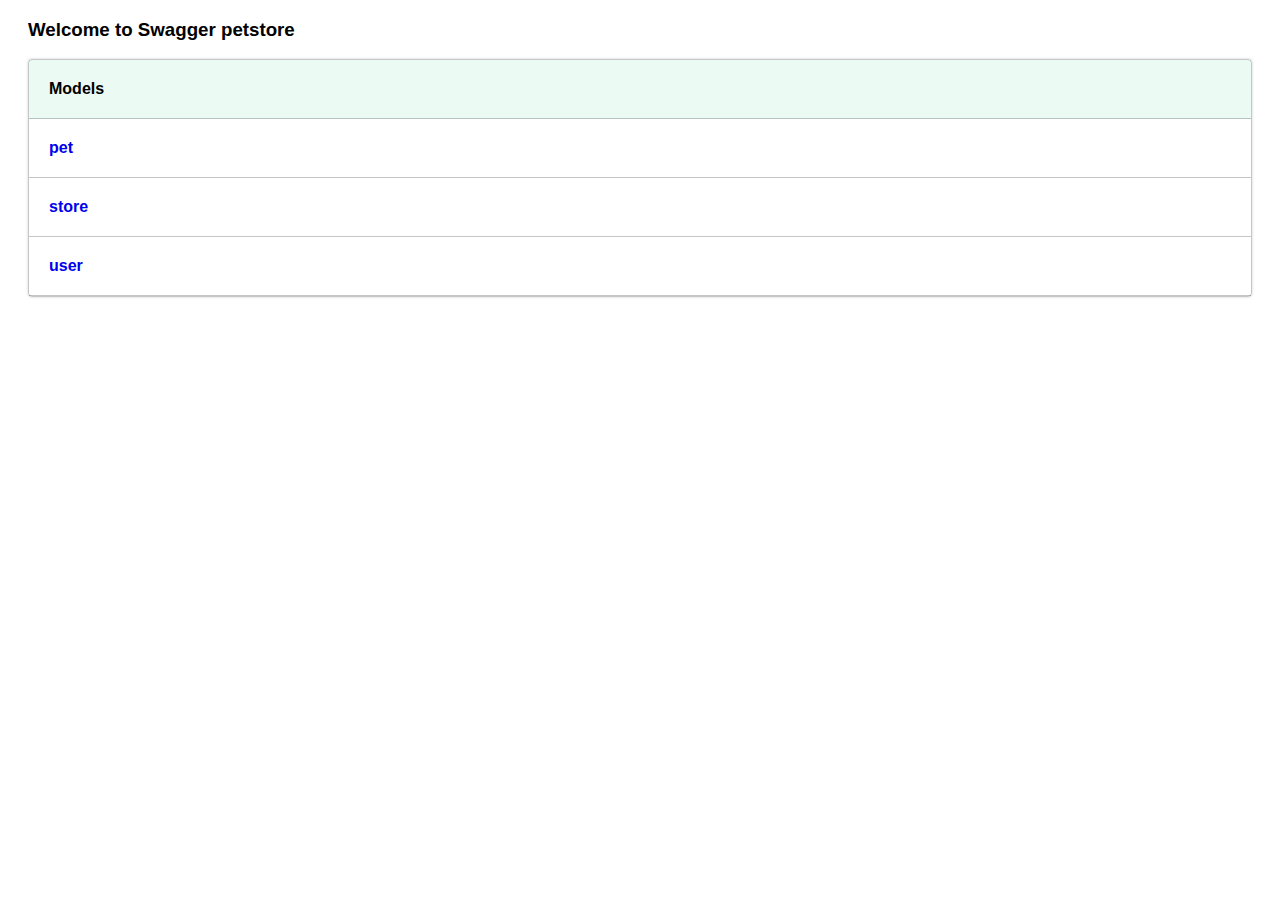
<file: httpRequests/src/com/company/http/index.html>
<!DOCTYPE html>
<html lang="en">
<head>
    <link rel="stylesheet" type="text/css" href="./css/main.css">
    <meta charset="UTF-8">
    <title>Swagger Petstore</title>
</head>

<body>
<div id="swagger-ui">
    <h3>Welcome to Swagger petstore</h3>
    <div class="wrapper">
    <section class="models">
        <h4>Models</h4>
            <div class="model-link">
            <a href="model/pet.html" class="model_title">pet</a>
            </div>
            
            <div class="model-link">
            <a href="model/store.html" class="model_title">store</a>
            </div>
            
            <div class="model-link">
            <a href="model/user.html" class="model_title">user</a>
            </div>
        </section>
    </div>
</div>
</body>
</html>
</file>
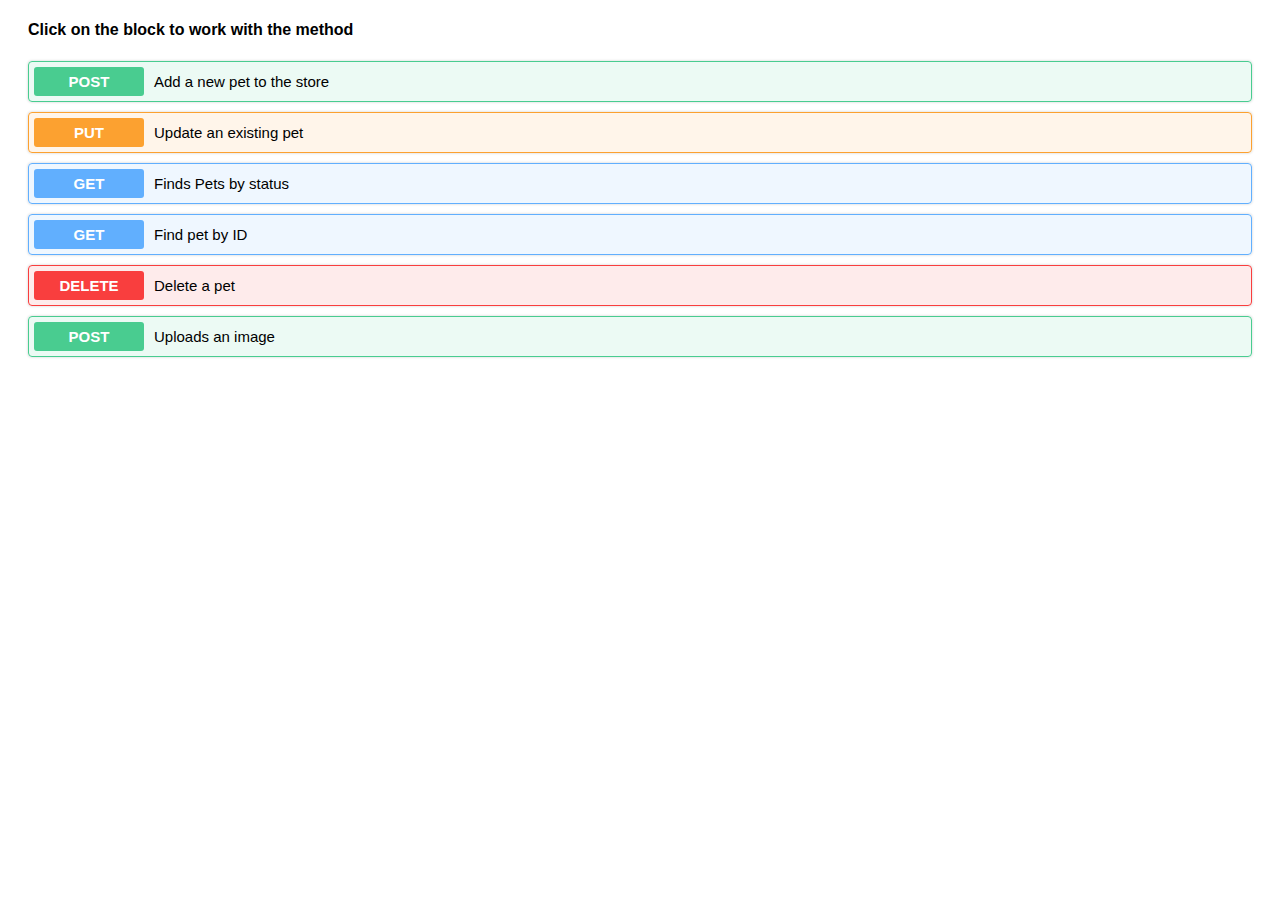
<file: httpRequests/src/com/company/http/model/pet.html>
<!DOCTYPE HTML>
<html lang="en">
<head>
    <link rel="stylesheet" type="text/css" href="./../css/main.css">
    <link rel="stylesheet" type="text/css" href="./../css/model.css">
    <link rel="stylesheet" type="text/css" href="./../css/modelForms.css">
    <script type="text/javascript" src="./../js/modelRequests/petRequests.js"></script>
    <script type="text/javascript" src="./../js/xmlhttp.js"></script>
    <script type="text/javascript" src="./../js/view.js"></script>
</head>

<body>
<!-- Container with pet methods -->
<h4>Click on the block to work with the method</h4>
<div id="pet-methods" class="methods-container">
    <!-- POST -->
    <div class="method-wrapper">
        <div class="block block-post" onclick="openBlock('addPet')">
            <span class="method-name">POST</span>
            <span class="method-description">Add a new pet to the store</span>
        </div>
        
        <div id="addPet" class="block-post method-gui" style="display:none; float: left">
            <!-- pet addition form -->
            <div class="form">
            <form>
                <div class="main">
                    <div class="field">
                        <label class="fieldName">Pet id:</label>
                        <input type="text" name="petId" id="addPet_petId">
                    </div>
                    
                    <div class="field">
                        <label class="fieldName">Pet name:</label>
                        <input type="text" name="petName" id="addPet_petName">
                    </div>
                    
                    <div class="field">
                        <label class="fieldName">Category id:</label>
                        <input type="text" name="categoryId" id="addPet_categoryId">
                    </div>
        
                    <div class="field">
                        <label class="fieldName">Category name:</label>
                        <input type="text" name="categoryName" id="addPet_categoryName">
                    </div>
                    
                    <div class="field">
                        <label class="fieldName">Photo URL:</label>
                        <input type="text" name="photoURL" id="addPet_photoURL">
                    </div>
                                
                    <div class="field">
                        <label class="fieldName">Pet status:</label>
                        <select name="petStatus" class="status" id="addPet_status">
                            <option value="available">Available</option>
                            <option value="pending">Pending</option>
                            <option value="sold">Sold</option>
                        </select>
                    </div>
                    
                    <div class="button-block">
                        <button type="button" onclick="addPet()">Execute</button>
                    </div>        
                </div>
            </form>
            </div>    
            
            <div class="result">
                <label class="fieldName">Response body:</label>
                <textarea disabled id="addPet_result"></textarea>
            </div>
        </div>
    </div>    
    
    <!-- PUT -->
    <div class="method-wrapper">
        <div class="block block-put" onclick="openBlock('updatePet')">
            <span class="method-name">PUT</span>
            <span class="method-description">Update an existing pet</span>
        </div>
        <div id="updatePet" class="block-put method-gui" style="display:none; float: left">
            <!-- pet updating form -->
            <div class="form">
            <form>
                <div class="main">
                    <div class="field">
                        <label class="fieldName">Pet id:</label>
                        <input type="text" name="petId" id="updatePet_petId">
                    </div>
                    
                    <div class="field">
                        <label class="fieldName">Pet name:</label>
                        <input type="text" name="petName" id="updatePet_petName">
                    </div>
                    
                    <div class="field">
                        <label class="fieldName">Category id:</label>
                        <input type="text" name="categoryId" id="updatePet_categoryId">
                    </div>
        
                    <div class="field">
                        <label class="fieldName">Category name:</label>
                        <input type="text" name="categoryName" id="updatePet_categoryName">
                    </div>
                    
                    <div class="field">
                        <label class="fieldName">Photo URL:</label>
                        <input type="text" name="photoURL" id="updatePet_photoURL">
                    </div>
                                
                    <div class="field">
                        <label class="fieldName">Pet status:</label>
                        <select name="petStatus" class="status" id="updatePet_status">
                            <option value="available">Available</option>
                            <option value="pending">Pending</option>
                            <option value="sold">Sold</option>
                        </select>
                    </div>
                    
                    <div class="button-block">
                        <button type="button" onclick="updatePet()">Execute</button>
                    </div>        
                </div>
            </form>
            </div>    
            
            <div class="result">
                <label class="fieldName">Response body:</label>
                <textarea disabled id="updatePet_result"></textarea>
            </div>
        </div>
    </div>
    
    <!-- GET -->
    <div class="method-wrapper">
        <div class="block block-get" onclick="openBlock('petByStatus')">
            <span class="method-name">GET</span>
            <span class="method-description">Finds Pets by status</span>
        </div>
        
        <div id="petByStatus" class="block-get method-gui" style="display:none; float: left">
            <!-- pet search form by status -->
            <div class="form">
            <form>
                <div class="main">
                    <div class="field">
                        <label class="fieldName">Pet status:</label>
                        <select name="petStatus" class="status" id="petByStatus_status">
                            <option value="available">Available</option>
                            <option value="pending">Pending</option>
                            <option value="sold">Sold</option>
                        </select>
                    </div>
                    
                    <div class="button-block">
                        <button type="button" onclick="getPetByStatus()">Execute</button>
                    </div>        
                </div>
            </form>
            </div>
            
            <div class="result">
                <label class="fieldName">Response body:</label>
                <textarea disabled id="petByStatus_result"></textarea>
            </div>
        </div>
    </div>
    
    <!-- GET -->
    <div class="method-wrapper">
        <div class="block block-get" onclick="openBlock('petById')">
            <span class="method-name">GET</span>
            <span class="method-description">Find pet by ID</span>
        </div>
        
        <div id="petById" class="block-get method-gui" style="display:none; float: left">
            <!-- pet search form by ID -->
            <div class="form">
            <form>
                <div class="main">
                    <div class="field">
                        <label class="fieldName">Pet id:</label>
                        <input type="text" name="petId" id="petById_petId">
                    </div>
                    
                    <div class="button-block">
                        <button type="button" onclick="getPetById()">Execute</button>
                    </div>        
                </div>
            </form>
            </div>
            
            <div class="result">
                <label class="fieldName">Response body:</label>
                <textarea disabled id="petById_result"></textarea>
            </div>
        </div>
    </div>
    
    <!-- DELETE -->
    <div class="method-wrapper">
        <div class="block block-delete" onclick="openBlock('deletePet')">
            <span class="method-name">DELETE</span>
            <span class="method-description">Delete a pet</span>
        </div>
        <div id="deletePet" class="block-delete method-gui" style="display:none; float: left">
            <!--delete pet by id-->
            <div class="form">
            <form>
                <div class="main">
                    <div class="field">
                        <label class="fieldName">Pet id:</label>
                        <input type="text" name="petId" id="deletePet_petId">
                    </div>
                    
                    <div class="button-block">
                        <button type="button" onclick="deletePetById()">Execute</button>
                    </div>        
                </div>
            </form>
            </div>

            <div class="result">
                <label class="fieldName">Response body:</label>
                <textarea disabled id="deletePet_result"></textarea>
            </div>        
        </div>
    </div>
    
    <!-- POST -->
    <div class="method-wrapper">
        <div class="block block-post" onclick="openBlock('uploadImage')">
            <span class="method-name">POST</span>
            <span class="method-description">Uploads an image</span>
        </div>    
        
        <div id="uploadImage" class="block-post method-gui" style="display:none; float: left">
            <div class="form">
            <form>
                <div class="main">
                    <div class="field">
                        <label class="fieldName">Pet id:</label>
                        <input type="text" name="petId" id="uploadImage_petId">
                    </div>
                
                    <div class="field">
                        <label class="fieldName">File to upload:</label>
                        <input type="file" id="uploadImage_img">
                    </div>
                    
                    <div class="button-block">
                        <button type="button" onclick="uploadImage()">Execute</button>
                    </div>        
                </div>
            </form>
            </div>
            
            <div class="result">
                <label class="fieldName">Response body:</label>
                <textarea disabled id="uploadImage_result"></textarea>
            </div>    
        </div>
    </div>    
</div>
</body>
</html>
</file>
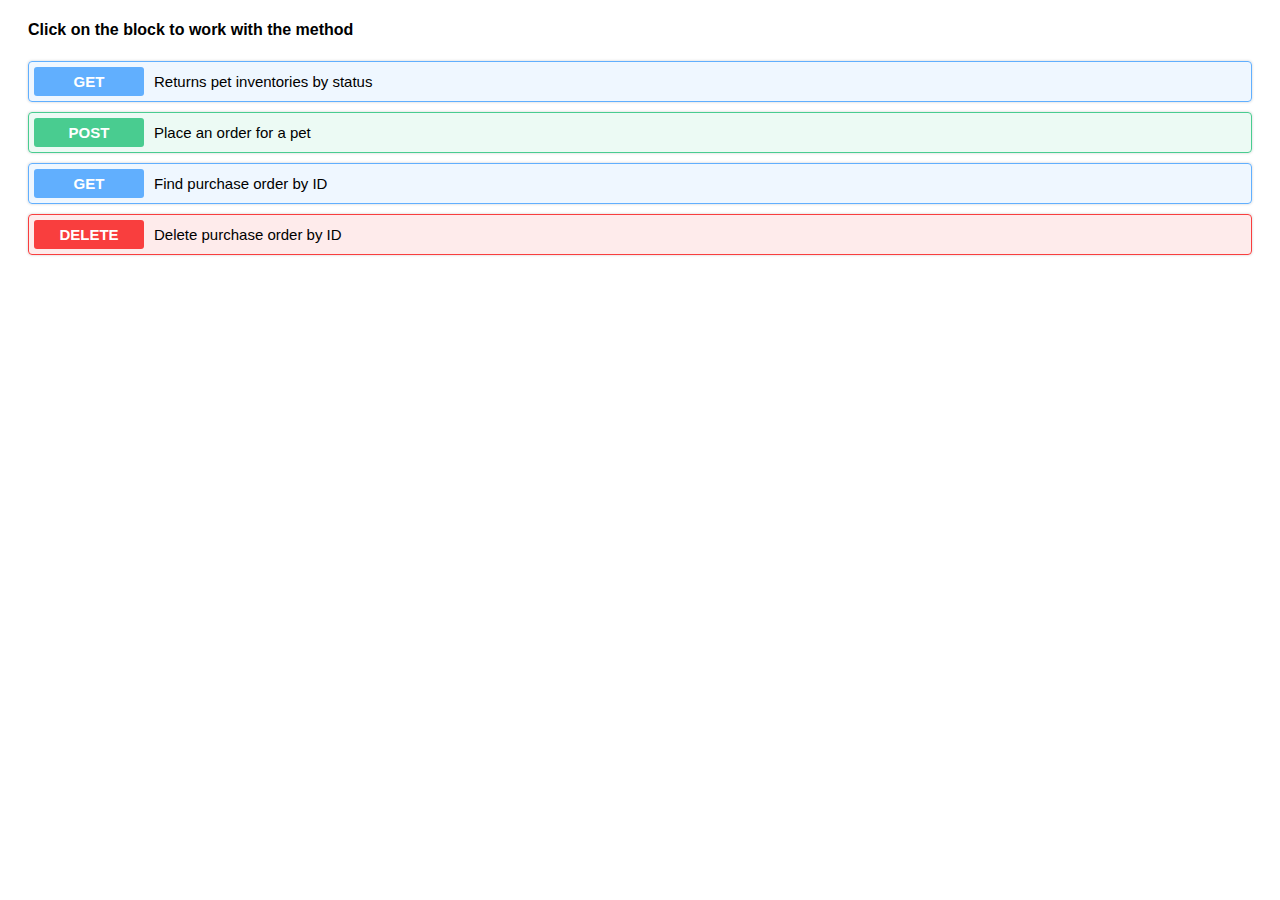
<file: httpRequests/src/com/company/http/model/store.html>
<!DOCTYPE HTML>
<html lang="en">
<head>
    <link rel="stylesheet" type="text/css" href="./../css/main.css">
    <link rel="stylesheet" type="text/css" href="./../css/model.css">
    <link rel="stylesheet" type="text/css" href="./../css/modelForms.css">
    <script type="text/javascript" src="./../js/modelRequests/storeRequests.js"></script>
    <script type="text/javascript" src="./../js/xmlhttp.js"></script>
    <script type="text/javascript" src="./../js/view.js"></script>
</head>

<body>
<!-- Container with store methods -->
<h4>Click on the block to work with the method</h4>
<div id="store-methods" class="methods-container">
    <!-- GET -->
    <div class="method-wrapper">
        <div class="block block-get" onclick="openBlock('returnInvertory')">
            <span class="method-name">GET</span>
            <span class="method-description">Returns pet inventories by status</span>
        </div>

        <div id="returnInvertory" class="block-get method-gui" style="display:none; float: left">
            <!-- returns pet inventories by status -->
            <div class="form">
                <form>
                    <div class="main">
                        <label class="fieldName">Return pet inventories: </label>
                        <div class="button-block">
                            <button type="button" onclick="getInventoryByStatus()">Execute</button>
                        </div>
                    </div>
                </form>
            </div>

            <div class="result">
                <label class="fieldName">Response body:</label>
                <textarea disabled id="returnInvertory_result"></textarea>
            </div>
        </div>
    </div>

    <!-- POST -->
    <div class="method-wrapper">
        <div class="block block-post" onclick="openBlock('placeAnOrder')">
            <span class="method-name">POST</span>
            <span class="method-description">Place an order for a pet</span>
        </div>

        <div id="placeAnOrder" class="block-post method-gui" style="display:none; float: left;">
            <!-- form for ordering a pet -->
            <div class="form">
                <form>
                    <div class="main">
                        <div class="field">
                            <label class="fieldName">Order id:</label>
                            <input type="text" name="orderId" id="placeAnOrder_id">
                        </div>

                        <div class="field">
                            <label class="fieldName">Pet id:</label>
                            <input type="text" name="petId" id="placeAnOrder_petId">
                        </div>

                        <div class="field">
                            <label class="fieldName">Quantity:</label>
                            <input type="text" name="quantity" id="placeAnOrder_quantity">
                        </div>

                        <div class="field">
                            <label class="fieldName">Snip date:</label>
                            <input type="text" name="snipDate" id="placeAnOrder_snipDate">
                        </div>

                        <div class="field">
                            <label class="fieldName">Order status:</label>
                            <select name="orderStatus" class="status" id="placeAnOrder_status">
                                <option value="placed">Placed</option>
                                <option value="approved">Approved</option>
                                <option value="delivered">Delivered</option>
                            </select>
                        </div>

                        <div class="field">
                            <label class="fieldName">Complete:</label>
                            <select name="complete" class="status"  id="placeCompleteOrder_status">
                                <option value="true">Yes</option>
                                <option value="false">No</option>
                            </select>
                        </div>

                        <div class="button-block">
                            <button type="button" onclick="placeAnOrder()">Execute</button>
                        </div>
                    </div>
                </form>
            </div>

            <div class="result">
                <label class="fieldName">Response body:</label>
                <textarea disabled id="placeAnOrder_result"></textarea>
            </div>
        </div>
    </div>

    <!-- GET -->
    <div class="method-wrapper">
        <div class="block block-get" onclick="openBlock('findPurchase')">
            <span class="method-name">GET</span>
            <span class="method-description">Find purchase order by ID</span>
        </div>

        <div id="findPurchase" class="block-get method-gui" style="display:none; float: left">
            <!-- order search form by ID -->
            <div class="form">
                <form>
                    <div class="main">
                        <div class="field">
                            <label class="fieldName">Order id:</label>
                            <input type="text" name="orderId" id="findPurchase_orderId">
                        </div>

                        <div class="button-block">
                            <button type="button" onclick="getOrderById()">Execute</button>
                        </div>
                    </div>
                </form>
            </div>

            <div class="result">
                <label class="fieldName">Response body:</label>
                <textarea disabled id="findPurchase_result"></textarea>
            </div>
        </div>
    </div>

    <!-- DELETE -->
    <div class="method-wrapper">
        <div class="block block-delete" onclick="openBlock('deletePurchase')">
            <span class="method-name">DELETE</span>
            <span class="method-description">Delete purchase order by ID</span>
        </div>

        <div id="deletePurchase" class="block-delete method-gui" style="display:none; float: left">
            <!--delete purchase order by id-->
            <div class="form">
                <form>
                    <div class="main">
                        <div class="field">
                            <label class="fieldName">Order id:</label>
                            <input type="text" name="orderId" id="deletePurchase_orderId">
                        </div>

                        <div class="button-block">
                            <button type="button" onclick="deleteOrderById()">Execute</button>
                        </div>
                    </div>
                </form>
            </div>

            <div class="result">
                <label class="fieldName">Response body:</label>
                <textarea disabled id="deletePurchase_result"></textarea>
            </div>
        </div>
    </div>
</div>
</body>
</html>
</file>
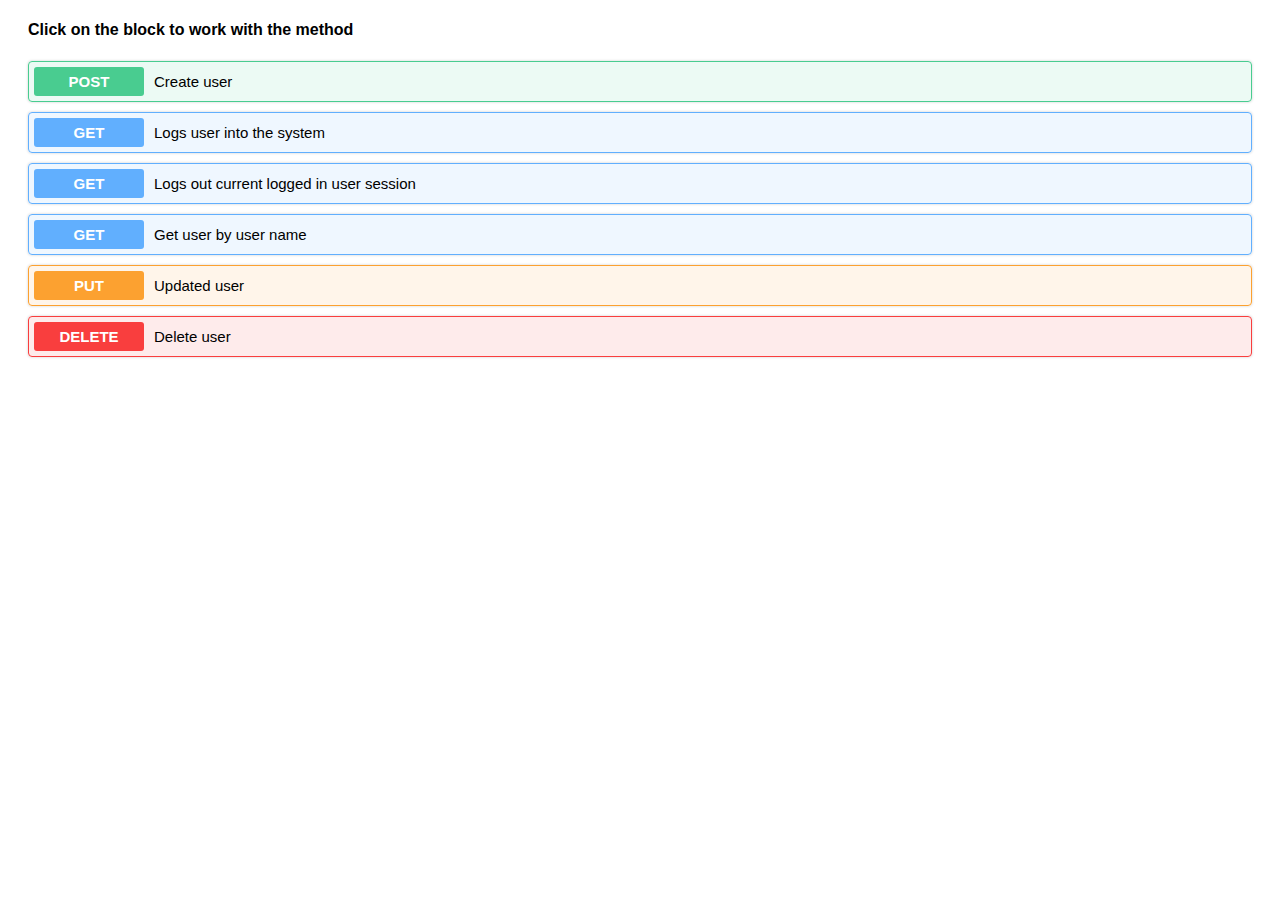
<file: httpRequests/src/com/company/http/model/user.html>
<!DOCTYPE HTML>
<html lang="en">
<head>
    <link rel="stylesheet" type="text/css" href="./../css/main.css">
    <link rel="stylesheet" type="text/css" href="./../css/model.css">
    <link rel="stylesheet" type="text/css" href="./../css/modelForms.css">
    <script type="text/javascript" src="./../js/modelRequests/userRequests.js"></script>
    <script type="text/javascript" src="./../js/xmlhttp.js"></script>
    <script type="text/javascript" src="./../js/view.js"></script>
</head>

<body>
<!-- Container with user methods -->
<h4>Click on the block to work with the method</h4>            
<div id="user-methods" class="methods-container">
    <!-- POST -->
    <div class="method-wrapper">
        <div class="block block-post" onclick="openBlock('addUser')">
            <span class="method-name">POST</span>
            <span class="method-description">Create user</span>
        </div>
        
        <div id="addUser" class="block-post method-gui" style="display:none; float: left">
            <!-- user addition form -->
            <div class="form">
            <form>
                <div class="main">
                    <div class="field">
                        <label class="fieldName">User id:</label>
                        <input type="text" name="userId" id="addUser_userId">
                    </div>
                    
                    <div class="field">
                        <label class="fieldName">User name:</label>
                        <input type="text" name="userName" id="addUser_userName">
                    </div>
                    
                    <div class="field">
                        <label class="fieldName">First name:</label>
                        <input type="text" name="firstName" id="addUser_firstName">
                    </div>
        
                    <div class="field">
                        <label class="fieldName">Last name:</label>
                        <input type="text" name="lastName" id="addUser_lastName">
                    </div>
                    
                    <div class="field">
                        <label class="fieldName">E-mail:</label>
                        <input type="text" name="email" id="addUser_email">
                    </div>
                                
                    <div class="field">
                        <label class="fieldName">Password:</label>
                        <input type="password" name="password" id="addUser_password">
                    </div>
                    
                    <div class="field">
                        <label class="fieldName">Phone:</label>
                        <input type="text" name="phone" id="addUser_phone">
                    </div>
                    
                    <div class="field">
                        <label class="fieldName">User status:</label>
                        <input type="text" name="userStatus" id="addUser_userStatus">
                    </div>
                    
                    <div class="button-block">
                        <button type="button" onclick="addUser()">Execute</button>
                    </div>        
                </div>
            </form>
            </div>    
            
            <div class="result">
                <label class="fieldName">Response body:</label>
                <textarea disabled id="addUser_result"></textarea>
            </div>
        </div>
    </div>

    <!-- GET -->                
    <div class="method-wrapper">
        <div class="block block-get" onclick="openBlock('login')">
            <span class="method-name">GET</span>
            <span class="method-description">Logs user into the system</span>
        </div>
        
        <div id="login" class="block-get method-gui" style="display:none; float: left">
            <!-- login user -->
            <div class="form">
            <form>
                <div class="main">
                    <div class="field">
                        <label class="fieldName">User name:</label>
                        <input type="text" name="userName" id="login_userName">
                    </div>
                    
                    <div class="field">
                        <label class="fieldName">Password:</label>
                        <input type="password" name="password" id="login_password">
                    </div>
                    
                    <div class="button-block">
                        <button type="button" onclick="login()">Execute</button>
                    </div>        
                </div>
            </form>
            </div>
            
            <div class="result">
                <label class="fieldName">Response body:</label>
                <textarea disabled id="login_result"></textarea>
            </div>
        </div>
    </div>
    
    <!-- GET -->
    <div class="method-wrapper">
        <div class="block block-get" onclick="openBlock('logout')">
            <span class="method-name">GET</span>
            <span class="method-description">Logs out current logged in user session</span>
        </div>
        <div id="logout" class="block-get method-gui" style="display:none; float: left">
        <!-- logout current logged in user session -->
            <div class="form">
            <form>
                <div class="main">
                    <label class="fieldName">Log out: </label>
                    <div class="button-block">
                        <button type="button" onclick="logout()">Execute</button>
                    </div>        
                </div>
            </form>
            </div>
            
            <div class="result">
                <label class="fieldName">Response body:</label>
                <textarea disabled id="logout_result"></textarea>
            </div>
        </div>
    </div>
    
    <!-- GET -->
    <div class="method-wrapper">
        <div class="block block-get" onclick="openBlock('getByUserName')">
            <span class="method-name">GET</span>
            <span class="method-description">Get user by user name</span>
        </div>    
        <div id="getByUserName" class="block-get method-gui" style="display:none; float: left">
        <!-- get user by name -->
            <div class="form">
            <form>
                <div class="main">
                    <div class="field">
                        <label class="fieldName">User name:</label>
                        <input type="text" name="userName" id="getByUserName_userName">
                    </div>
                    
                    <div class="button-block">
                        <button type="button" onclick="getByUserName()">Execute</button>
                    </div>        
                </div>
            </form>
            </div>
            
            <div class="result">
                <label class="fieldName">Response body:</label>
                <textarea disabled id="getByUserName_result"></textarea>
            </div>
        </div>
    </div>
    
    <!-- PUT -->
    <div class="method-wrapper">
        <div class="block block-put" onclick="openBlock('updateUser')">
            <span class="method-name">PUT</span>
            <span class="method-description">Updated user</span>
        </div>    
        <div id="updateUser" class="block-put method-gui" style="display:none; float: left">
        <!-- update user -->
            <div class="form">
            <form>
                <div class="main">
                    <label class="requirement">user name that need to be updated*</label>
                    
                    <div class="field">
                        <label class="fieldName">User name:</label>
                        <input type="text" name="userId" id="updateUser_user">
                    </div>
                
                    <label class="requirement">new information about user</label>
                    
                    <div class="field">
                        <label class="fieldName">User id:</label>
                        <input type="text" name="userId" id="updateUser_userId">
                    </div>
                    
                    <div class="field">
                        <label class="fieldName">User name:</label>
                        <input type="text" name="userName" id="updateUser_userName">
                    </div>
                    
                    <div class="field">
                        <label class="fieldName">First name:</label>
                        <input type="text" name="firstName" id="updateUser_firstName">
                    </div>
        
                    <div class="field">
                        <label class="fieldName">Last name:</label>
                        <input type="text" name="lastName" id="updateUser_lastName">
                    </div>
                    
                    <div class="field">
                        <label class="fieldName">E-mail:</label>
                        <input type="text" name="email" id="updateUser_email">
                    </div>
                                
                    <div class="field">
                        <label class="fieldName">Password:</label>
                        <input type="password" name="password" id="updateUser_password">
                    </div>
                    
                    <div class="field">
                        <label class="fieldName">Phone:</label>
                        <input type="text" name="phone" id="updateUser_phone">
                    </div>
                    
                    <div class="field">
                        <label class="fieldName">User status:</label>
                        <input type="text" name="userStatus" id="updateUser_userStatus">
                    </div>
                    
                    <div class="button-block">
                        <button type="button" onclick="updateUser()">Execute</button>
                    </div>        
                </div>
            </form>
            </div>    
            
            <div class="result">
                <label class="fieldName">Response body:</label>
                <textarea disabled id="updateUser_result"></textarea>
            </div>
        </div>
    </div>
    
    <!-- DELETE -->
    <div class="method-wrapper">
        <div class="block block-delete" onclick="openBlock('deleteUser')">
            <span class="method-name">DELETE</span>
            <span class="method-description">Delete user</span>
        </div>    
        <div id="deleteUser" class="block-delete method-gui" style="display:none; float: left">
            <!--delete user by id-->
            <div class="form">
            <form>
                <div class="main">
                    <div class="field">
                        <label class="fieldName">User name:</label>
                        <input type="text" name="userId" id="deleteUser_username">
                    </div>
                    
                    <div class="button-block">
                        <button type="button" onclick="deleteUser()">Execute</button>
                    </div>        
                </div>
            </form>
            </div>

            <div class="result">
                <label class="fieldName">Response body:</label>
                <textarea disabled id="deleteUser_result"></textarea>
            </div>        
        </div>
    </div>
</div>                
</body>
</html>
</file>
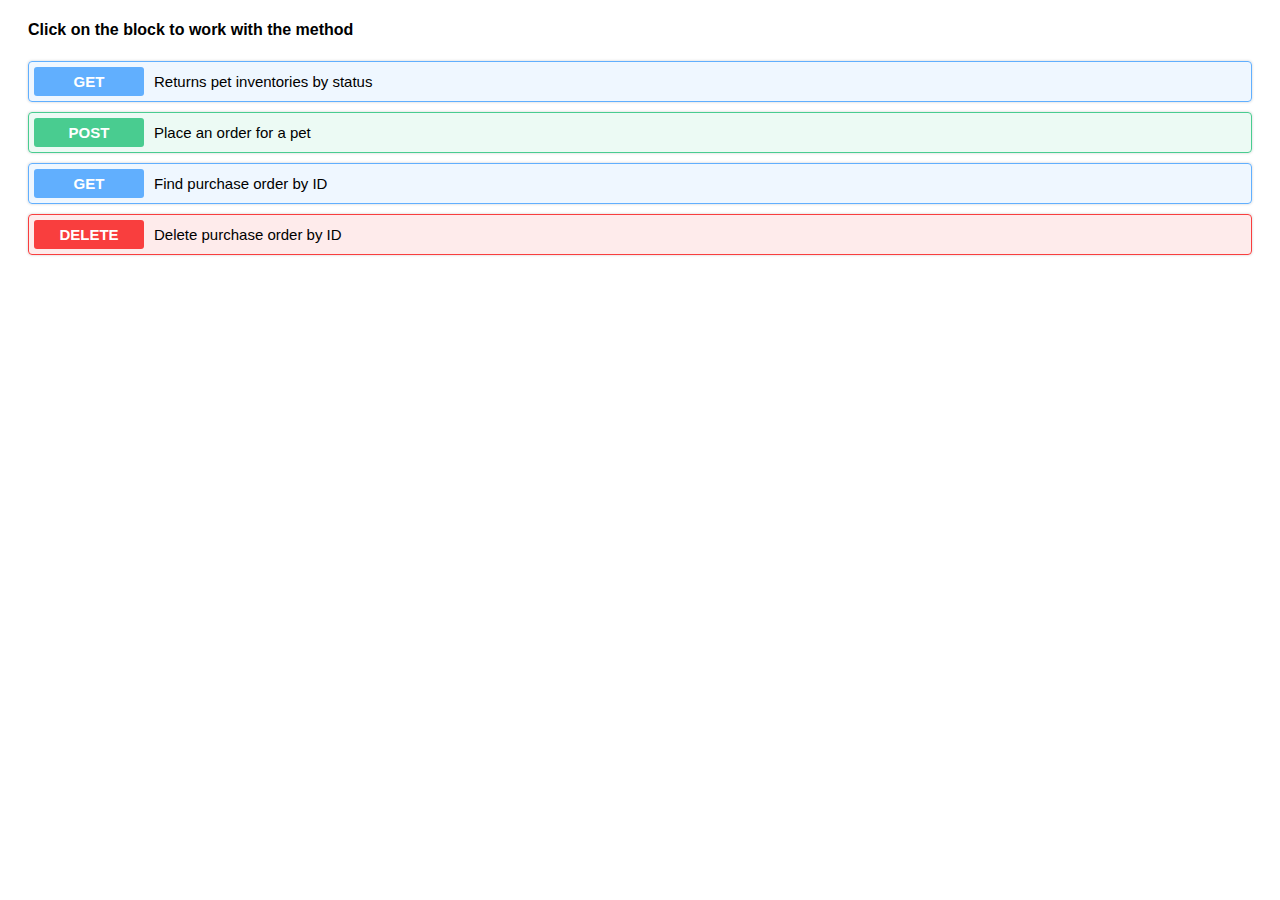
<file: httpRequests/src/com/company/http/modelHtml/store.html>
<!DOCTYPE HTML>
<html lang="en">
<head>
	<link rel="stylesheet" type="text/css" href="./../css/main.css">
	<link rel="stylesheet" type="text/css" href="./../css/model.css">
	<link rel="stylesheet" type="text/css" href="./../css/modelForms.css">
	<script type="text/javascript" src="./../js/modelRequests/storeRequests.js"></script>
	<script type="text/javascript" src="./../js/xmlhttp.js"></script>
	<script type="text/javascript" src="./../js/view.js"></script>
</head>

<body>
<h4>Click on the block to work with the method</h4>
<!-- Container with store methods -->
<div id="store-methods" class="methods-container">
	<!-- GET -->
	<div class="method-wrapper">
		<div class="block block-get" onclick="openBlock('returnInvertory')">
			<span class="method-name">GET</span>
			<span class="method-description">Returns pet inventories by status</span>
		</div>
		
		<div id="returnInvertory" class="block-get method-gui" style="display:none; float: left">
			<!-- returns pet inventories by status -->
			<div class="form">
			<form>
				<div class="main">
					<label class="fieldName">Return pet inventories: </label>
					<div class="button-block">
						<button type="button" onclick="getInventoryByStatus()">Execute</button>
					</div>
				</div>
			</form>
			</div>
			
			<div class="result">
				<label class="fieldName">Response body:</label>
				<textarea disabled id="returnInvertory_result"></textarea>
			</div>
		</div>
	</div>

	<!-- POST -->
	<div class="method-wrapper">
		<div class="block block-post" onclick="openBlock('placeAnOrder')">
			<span class="method-name">POST</span>
			<span class="method-description">Place an order for a pet</span>
		</div>
	
		<div id="placeAnOrder" class="block-post method-gui" style="display:none; float: left;">
			<!-- form for ordering a pet -->
			<div class="form">
				<form>
				<div class="main">
					<div class="field">
						<label class="fieldName">Order id:</label>
						<input type="text" name="orderId" id="placeAnOrder_id">
					</div>
		
					<div class="field">
						<label class="fieldName">Pet id:</label>
						<input type="text" name="petId" id="placeAnOrder_petId">
					</div>
				
					<div class="field">
						<label class="fieldName">Quantity:</label>
						<input type="text" name="quantity" id="placeAnOrder_quantity">
					</div>
			
					<div class="field">
						<label class="fieldName">Snip date:</label>
						<input type="text" name="snipDate" id="placeAnOrder_snipDate">
					</div>
		
					<div class="field">
						<label class="fieldName">Order status:</label>
						<select name="orderStatus" class="status" id="placeAnOrder_status">
						<option value="placed">Placed</option>
						<option value="approved">Approved</option>
						<option value="delivered">Delivered</option>
						</select>
					</div>
		
					<div class="field">
						<label class="fieldName">Complete:</label>
						<select name="complete" class="status"  id="placeCompleteOrder_status">
						<option value="true">Yes</option>
						<option value="false">No</option>
						</select>
					</div>
		
					<div class="button-block">
						<button type="button" onclick="placeAnOrder()">Execute</button>
					</div>
				</div>
			</form>
			</div>
		
			<div class="result">
				<label class="fieldName">Response body:</label>
				<textarea disabled id="placeAnOrder_result"></textarea>
			</div>
		</div>
	</div>

	<!-- GET -->
	<div class="method-wrapper">
		<div class="block block-get" onclick="openBlock('findPurchase')">
			<span class="method-name">GET</span>
			<span class="method-description">Find purchase order by ID</span>
		</div>
		
		<div id="findPurchase" class="block-get method-gui" style="display:none; float: left">
			<!-- order search form by ID -->
			<div class="form">
				<form>
					<div class="main">
						<div class="field">
							<label class="fieldName">Order id:</label>
							<input type="text" name="orderId" id="findPurchase_orderId">
						</div>
						
						<div class="button-block">
							<button type="button" onclick="getOrderById()">Execute</button>
						</div>
					</div>
				</form>
			</div>
			
			<div class="result">
				<label class="fieldName">Response body:</label>
				<textarea disabled id="findPurchase_result"></textarea>
			</div>
		</div>
	</div>

	<!-- DELETE -->
	<div class="method-wrapper">
		<div class="block block-delete" onclick="openBlock('deletePurchase')">
			<span class="method-name">DELETE</span>
			<span class="method-description">Delete purchase order by ID</span>
		</div>
		
		<div id="deletePurchase" class="block-delete method-gui" style="display:none; float: left">
			<!--delete purchase order by id-->
			<div class="form">
				<form>
					<div class="main">
						<div class="field">
							<label class="fieldName">Order id:</label>
							<input type="text" name="orderId" id="deletePurchase_orderId">
						</div>
					
						<div class="button-block">
							<button type="button" onclick="deleteOrderById()">Execute</button>
						</div>
					</div>
				</form>
			</div>
			
			<div class="result">
				<label class="fieldName">Response body:</label>
				<textarea disabled id="deletePurchase_result"></textarea>
			</div>
		</div>
	</div>
</div>
</body>
</html>
</file>
<file: httpRequests/src/com/company/http/css/main.css>
body {
        font-family: "Lato", sans-serif;
    }

    h3, h4 {
        padding: 0 20px;
    }

    a {
        display: block;
        height: 100%;
        text-decoration: none;
        padding: 20px;
    }

    a:hover {
        background: rgba(252,161,48,.1);
    }

    .wrapper {
        width: 100%;
        max-width: 1460px;
        margin: 0 auto;
        padding: 0 20px;
        box-sizing: border-box;
    }

    section.models h4 {
        margin: 0px;
        padding: 20px;
        background: rgba(73,204,144,.1);
        border-bottom: 1px solid rgba(59,65,81,.3);
    }

    section.models, .block, .method-gui, .result textarea {
        border: 1px solid rgba(59,65,81,.3);
        border-radius: 4px;
        box-shadow: 0 0 3px rgba(0,0,0,.19)
    }

    .model-link {
        border-bottom: 1px solid rgba(59,65,81,.3);
    }

    .model_title {
        font-weight: 700;
    }
</file>
<file: httpRequests/src/com/company/http/css/model.css>
.methods-container {
        padding: 0 20px 20px 20px;
    }

    .block  {
        cursor: pointer;
        outline: none;
        display: flex;
    }

    .block .method-name {
        font-size: 15px;
        font-weight: 700;
        min-width: 80px;
        padding: 6px 15px;
        text-align: center;
        border-radius: 3px;
        font-family: Titillium Web,sans-serif;
        color: #fff;
    }

    .block .method-description  {
        font-size: 15px;
        display: flex;
        align-items: center;
        padding: 0 10px;
    }

    .block , .method-gui {
        padding: 5px;
        margin-bottom: 10px;
    }

    .block-get {
        border-color: #61affe;
        background: rgba(97,175,254,.1);
    }

    .block-get .method-name{
        background: #61affe;
    }

    .block-post {
        border-color: #49cc90;
        background: rgba(73,204,144,.1);
    }

    .block-post .method-name{
        background: #49cc90;
    }

    .block-put {
        border-color: #fca130;
        background: rgba(252,161,48,.1);
    }

    .block-put .method-name{
        background: #fca130;
    }

    .block-delete {
        border-color: #f93e3e;
        background: rgba(249,62,62,.1);
    }

    .block-delete .method-name {
        background: #f93e3e;
    }

    .method-wrapper::after {
        content: " ";
        display: block;
        height: 0;
        clear: both;
    }

    .method-gui {
        width: 100%;
        padding: 10px;
        display: inline-block;
        box-sizing: border-box;
    }

    .method-gui .result {
        float: left;
        margin-left: 20px;
    }

    .method-gui .result textarea {
        width: 600px;
        height: 200px;
        background: #3b4151;
        color: #fff;
    }

    .requirement {
        font-size: 15px;
        font-weight: 700;
        margin-bottom: 10px;
    }
</file>
<file: httpRequests/src/com/company/http/css/modelForms.css>
label {
		float:left;
		padding-right:10px;
	}

	input, .status {
		width: 180px;
		height: 20px;
	}

	button {
		font-size: 15px;
		color: #383838;
		min-width: 120px;
		min-height: 25px;
	}

	input, button, .status {
		border: 1px solid rgba(59,65,81,.3);
		border-radius: 4px;
		box-shadow: 0 0 3px rgba(0,0,0,.19)
	}
	
	.form  {
		float:left;
		width: 310px;
	}

	.field {
		clear:both; 
		text-align:right;
		margin-bottom: 10px;
	}
	
	.fieldName {
		font-size: 16px;	
		color: #383838;
	}	
	
	.status {
		font-size: 15px;
		width: 182px;
		height: 25px;
	}
	
	.button-block {
		margin-bottom: 10px;
	}
	
	#uploadImage  .form {
		width: 350px;
	}
	
	#uploadImage input[type=text] {
		width: 240px;
	}
		
	input[type=file] {
		width: 220px;
		padding: 8px 10px;
		border: 1px solid #d9d9d9;
		border-radius: 4px;
		background: #fff;	
	}
</file>
